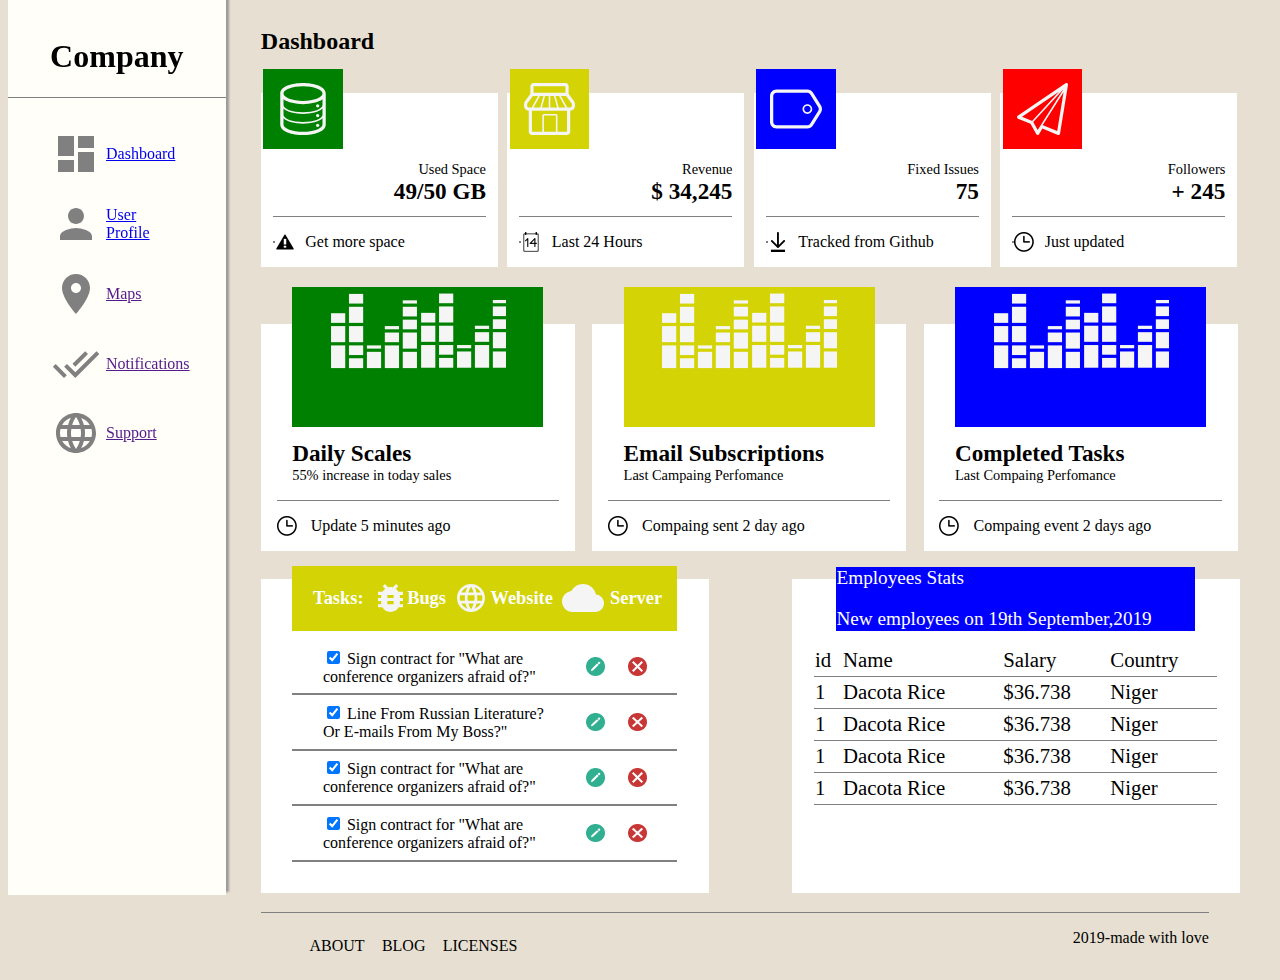
<file: index.html>
<!DOCTYPE html>
<html lang="en">
<head>
    <meta charset="UTF-8">
    <meta http-equiv="X-UA-Compatible" content="IE=edge">
    <meta name="viewport" content="width=device-width, initial-scale=1.0">
    <title>Document</title>
    <link rel="stylesheet" href="style.css">
    <link rel="stylesheet" media="screen and (min-width:800px) and (max-width:999px)" href="style800to1000.css">
    <link rel="stylesheet" media="screen and (min-width:650px) and (max-width:800px)" href="style650to800.css">
    <link rel="stylesheet" media="screen and (min-width:500px) and (max-width:650px)" href="style500to650.css">
    <link rel="stylesheet" media="screen and (max-width:499px)" href="style500.css">
</head>
<body>
    <img id="icon_menu" src="icon/menu.png" alt="">
    <ul id="menu">
        <h1>Company</h1>
			<li>
                <a href="/index.html"  id=""><img src="icon/dashboard_gray.svg"><span class="span_text">Dashboard</span></a>
            </li>		
            <li>
                <a href="./user/user_prof.html"><img src="icon/account_gray.svg"> <span class="span_text">User Profile</span></a>
            </li>
			<li>
                <a href=""><img src="icon/map_gray.svg"> <span class="span_text">Maps</span></a>
            </li>
			<li>
                <a href=""><img src="icon/notify_gray.svg"><span class="span_text"> Notifications</span></a>
            </li>
			<li>
                <a href=""><img src="icon/support_gray.svg"><span class="span_text">Support</span></a>
            </li>
    </ul>
<div id="content">
    <div class="group_icon">
    <H2 class="conta_h2">Dashboard</H2>
    </div>
    <div class="card_t">
    <div class="card">
        <div class="one">
            <div class="image" id="gren">
                <img  src="icon/data_white.svg" alt="">
            </div>
            <div class="text">
                <span class="small">Used Space</span>
                <span class="bigg">49/50 GB</span>
            </div>
        </div>
        <div class="two">
            <div class="line"></div>
            <img class="img_card" src="icon/alert.png" alt="">
            <span><P class="card_text_five">Get more space</P></span> 
        </div>
    </div>
    <div class="card">
        <div class="one">
            <div class="image" id="yellow">
                <img src="icon/shop_white.svg" alt="">
            </div>
            <div class="text">
                <span class="small">Revenue</span>
                <span class="bigg">$ 34,245</span>
            </div>
        </div>
        <div class="two">
            <div class="line"></div>
            <img class="img_card" src="icon/calendar.png" alt="">
            <span><P class="card_text_five">Last 24 Hours</P></span> 
        </div>
    </div>
    <div class="card">
        <div class="one">
            <div class="image" id="blue">
                <img src="icon/tag_white.svg" alt="">
            </div>
            <div class="text">
                <span class="small">Fixed Issues</span>
                <span class="bigg">75</span>
            </div>
        </div>
        <div class="two">
            <div class="line"></div>
            <img class="img_card" src="icon/down.png" alt="">
            <span><P class="card_text_five">Tracked from Github</P></span> 
        </div>
    </div>
    <div class="card">
        <div class="one">
            <div class="image" id="red">
                <img src="icon/paperplane_white.svg" alt="">
            </div>
            <div class="text">
                <span class="small">Followers</span>
                <span class="bigg">+ 245</span>
            </div>
        </div>
        <div class="two">
            <div class="line"></div>
            <img class="img_card" src="icon/time.png" alt="">
            <span><P class="card_text_five">Just updated</P></span> 
        </div>
    </div>
    </div>
    <div class="card_y">
        <div class="card_two">
            <div class="one">
                <div class="imag" id="gren">
                    <img  src="icon/graphics.svg" alt="">
                </div>
                <div class="text">
                    <span class="small">55% increase in today sales</span>
                    <span class="bigg">Daily Scales</span>
                </div>
            </div>
            <div class="two">
                <img class="img_card" src="icon/time.png" alt="">
                <span><P class="card_text_five">Update 5 minutes ago</P></span> 
            </div>
        </div>
        <div class="card_two">
            <div class="one">
                <div class="imag" id="yellow">
                    <img  src="icon/graphics.svg" alt="">
                </div>
                <div class="text">
                    <span class="small">Last Campaing Perfomance</span>
                    <span class="bigg">Email Subscriptions</span>
                </div>
            </div>
            <div class="two">
                <img class="img_card" src="icon/time.png" alt="">
                <span><P class="card_text_five">Сompaing sent 2 day ago</P></span> 
            </div>
        </div>
        <div class="card_two">
            <div class="one">
                <div class="imag" id="blue">
                    <img  src="icon/graphics.svg" alt="">
                </div>
                <div class="text">
                    <span class="small">Last Compaing Perfomance</span>
                    <span class="bigg">Completed Tasks</span>
                </div>
            </div>
            <div class="two">
                <img class="img_card" src="icon/time.png" alt="">
                <span><P class="card_text_five">Compaing event 2 days ago</P></span> 
            </div>
        </div>
    </div>
    <div class="card_z">
        <div class="left_card">
            <div class="cvadrat_left_card">
                <div>
                    Tasks:
                </div>
				<a class="lol"><img src="icon/bug.svg">Bugs</a>
				<a class="lol"><img src="icon/web.svg">Website</a>
				<a class="lol"><img src="icon/cloud.svg">Server</a>
            </div>
            <div class="ww">
            <div class="group_checkbox">
              <div class="checkbox">
                <input type="checkbox" id="scales" name="scales"
                       checked>
                <label for="scales">Sign contract for "What are conference organizers afraid of?"</label>
              </div>
                <img class="img_checkbox" src="icon/edit.png" alt=""> <img class="img_checkbox" src="icon/remove.png" alt="">
            </div>
                <div class="line"></div>
            <div class="group_checkbox">
             <div class="checkbox">
                <input type="checkbox" id="scales" name="scales"
                       checked>
                <label for="scales">Line From Russian Literature? Or E-mails From My Boss?"</label>
             </div>
              <img class="img_checkbox" src="icon/edit.png" alt=""> <img class="img_checkbox" src="icon/remove.png" alt="">
            </div>
            <div class="line"></div>
            <div class="group_checkbox">
                <div class="checkbox">
                   <input type="checkbox" id="scales" name="scales"
                          checked>
                   <label for="scales">Sign contract for "What are conference organizers afraid of?"</label>
                </div>
                 <img class="img_checkbox" src="icon/edit.png" alt=""> <img class="img_checkbox" src="icon/remove.png" alt="">
               </div>
               <div class="line"></div>
               <div class="group_checkbox">
                <div class="checkbox">
                   <input type="checkbox" id="scales" name="scales"
                          checked>
                   <label for="scales">Sign contract for "What are conference organizers afraid of?"</label>
                </div>
                 <img class="img_checkbox" src="icon/edit.png" alt=""> <img class="img_checkbox" src="icon/remove.png" alt="">
               </div>
               <div class="line"></div>
            </div>
        </div>
        <div class="right_card">
            <div class="cvadrat_right_card">
                <p class="text_right_card">Employees Stats</p>
                <p class="text_right_card_two">New employees on 19th September,2019</p>
            </div>
            <div class="vv">
            <table>
                <tr>
                    <td class="td_one">id</td>
                    <td class="td_two">Name</td>
                    <td class="td_three">Salary</td>
                    <td class="td_four">Country</td>
                </tr>
                <tr>
                    <td>1</td>
                    <td >Dacota Rice</td>
                    <td>$36.738</td>
                    <td>Niger</td>
                </tr>
                <tr>
                    <td>1</td>
                    <td>Dacota Rice</td>
                    <td>$36.738</td>
                    <td>Niger</td>
                </tr>
                <tr>
                    <td>1</td>
                    <td >Dacota Rice</td>
                    <td>$36.738</td>
                    <td>Niger</td>
                </tr>
                <tr>
                    <td >1</td>
                    <td >Dacota Rice</td>
                    <td>$36.738</td>
                    <td>Niger</td>
                </tr>
            </table>
        </div>
        </div>
    </div>
    <div id="footer">
        <div class="line_footer"></div>
        <div class="footer_menu">
            <ul class="sp_footer">
                <li>ABOUT</li>
                <li>BLOG</li>
                <li>LICENSES</li>
            </ul>
        </div>
        <div class="line_footer_right">
            <p>2019-made with love</p>
        </div>
    </div>
    </div>

   
</div>

</body>
</html>
</file>
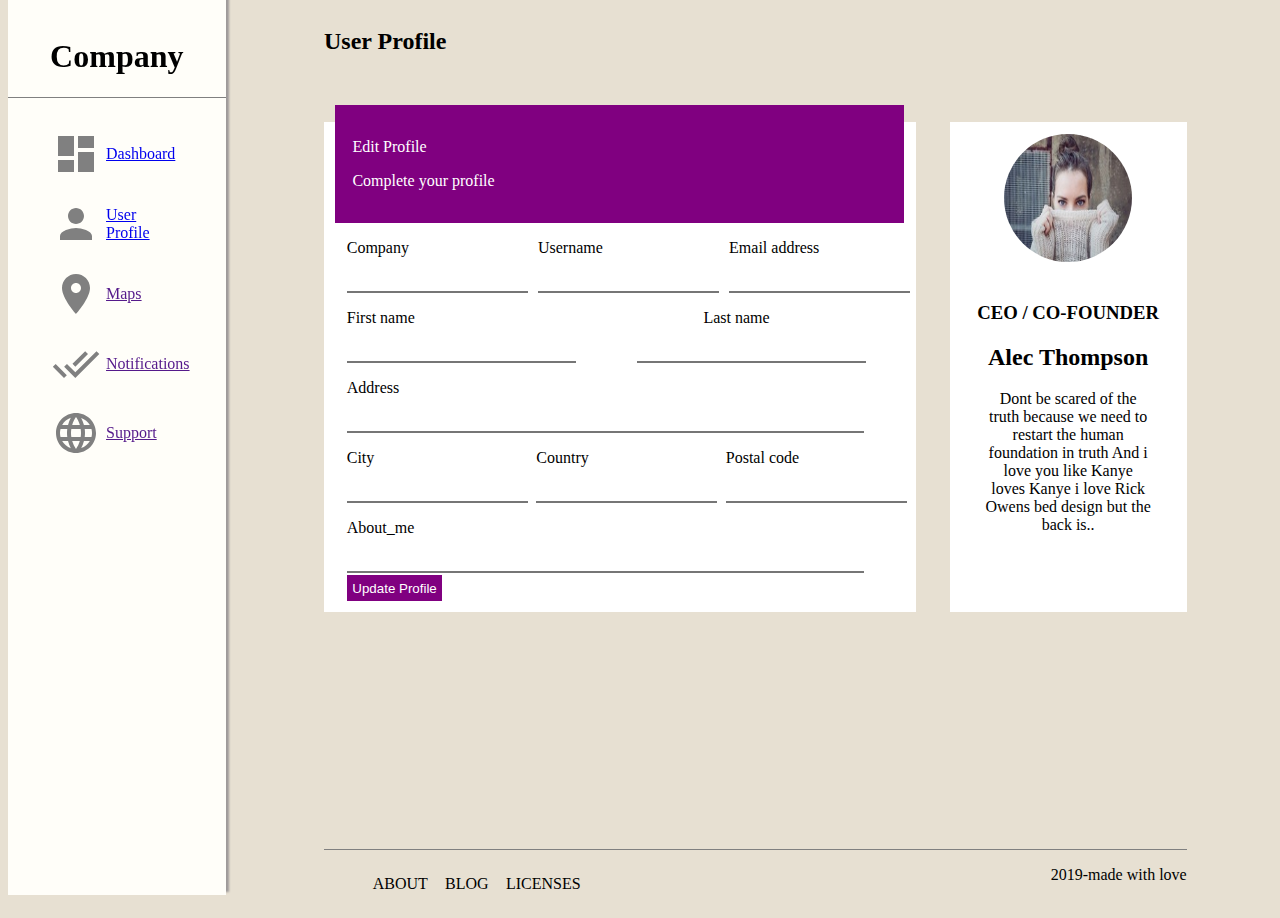
<file: user/user_prof.html>
<!DOCTYPE html>
<html lang="en">
<head>
    <meta charset="UTF-8">
    <meta http-equiv="X-UA-Compatible" content="IE=edge">
    <meta name="viewport" content="width=device-width, initial-scale=1.0">
    <title>Document</title>
    <link rel="stylesheet" href="style.css">
    <link rel="stylesheet" media="screen and (min-width:800px) and (max-width:999px)" href="style800to1000.css">
    <link rel="stylesheet" media="screen and (max-width:799px)" href="style800.css">
</head>
<body>
    <ul id="menu">
        <h1>Company</h1>
			<li>
                <a href="../index.html"  id=""><img src="../icon/dashboard_gray.svg"><span class="span_text">Dashboard</span></a>
            </li>		
            <li>
                <a href="/user/user_prof.html"><img src="../icon/account_gray.svg"> <span class="span_text">User Profile</span></a>
            </li>
			<li>
                <a href=""><img src="../icon/map_gray.svg"> <span class="span_text">Maps</span></a>
            </li>
			<li>
                <a href=""><img src="../icon/notify_gray.svg"><span class="span_text"> Notifications</span></a>
            </li>
			<li>
                <a href=""><img src="../icon/support_gray.svg"><span class="span_text">Support</span></a>
            </li>
    </ul>
<div id="content">
        <H2 class="conta_h2">User Profile</H2>
    <div class="card_group">
        <div class="card">
            <div class="one">
                <p>Edit Profile</p>
                <p>Complete your profile</p>
            </div>
            <form method="post">
            <div class="two">
                <div class="zap_one">
                    <div class="company">
                        <p>Company</p>
                    <input type="text">
                    </div>
                    <div class="username">
                        <p>Username</p>
                    <input type="text">
                    </div>
                    <div class="emai">
                        <p>Email address</p>
                    <input type="text">
                    </div>
                </div>
                <div class="zap_two">
                    <div class="first_name">
                        <p>First name</p>
                    <input type="text">
                    </div>
                    <div class="last_name">
                        <p>Last name</p>
                    <input type="text">
                    </div>
                </div>
                <div class="zap_three">
                    <div class="address">
                        <p>Address</p>
                    <input class="input_address" type="text">
                    </div>
                </div>
                <div class="zap_four">
                    <div class="city">
                        <p>City</p>
                    <input type="text">
                    </div>
                    <div class="country">
                        <p>Country</p>
                    <input type="text">
                    </div>
                    <div class="postal_code">
                        <p>Postal code</p>
                    <input type="text">
                    </div>
                </div>
                <div class="zap_five">
                    <div class="about_me">
                        <p>About_me</p>
                    <input class="input_about" type="text">
                    </div>
                </div>
                <div class="update">
                    <button type="submit">Update Profile </button>
                </div>
            </div>
        </form>
        </div>
        <div class="card_two">
            <div class="image">
                <img src="../icon/photo2.jpg">
            </div>
            <h3>CEO / CO-FOUNDER</h3>
            <h2 class="text_center">Alec Thompson</h2>
            <p class="prof">Dont be scared of the truth because we need to 
            restart the human foundation in truth And i love 
            you like Kanye loves Kanye i love Rick
            Owens bed design but the back is..
            </p>
        </div>
    </div>
    <div id="footer">
        <div class="line_footer"></div>
        <div class="footer_menu">
            <ul class="sp_footer">
                <li>ABOUT</li>
                <li>BLOG</li>
                <li>LICENSES</li>
            </ul>
        </div>
        <div class="line_footer_right">
            <p>2019-made with love</p>
        </div>
    </div>
</div>

</body>
</html>
</file>
<file: style.css>
body{
    background-color: #e7e0d2;
}
#icon_menu{
    display: none;
}
#menu{
    margin-top: -1%;
    position: fixed;
	display: flex;
	flex-direction: column;
	float: left;
	background-color: #fffef9;
	width:17%;
	height:100%;
	padding:0;
	box-shadow: 3px -3px 2px #9e9a9a;
}
.span_text{
    margin-left: 5%;
}
h1{
    text-align: center;
    border-bottom: 1px solid gray;
    padding: 10%;
}
li{
    margin-left: auto;
    margin-right: auto;
    list-style-type: none;
    width: 60%;
    padding: 5%;
}
a{
    display: flex;
    align-items: center;
}
#content{
    float: right;
    width: 75%;
    margin-right: 5%;
}
.card_t{
    margin-top: 4%;
    display: grid;
    grid-template-columns: 25% 25% 25% 25%;
    grid-column-gap: 1%;
}
.card{
    background-color: white;
}
#gren{
    background-color: green;
}
#yellow{
 background-color: rgb(211, 211, 5);
}
#blue{
    background-color: blue;
}
#red{
    background-color: red;
}
.image{
    width: 4vw;
    height: 4vw;
    padding: 6%;
    margin-top: -10%;
    margin-left: 1%
}
.image img{
    height: auto;
    width: 4vw;
}
.text{
display: flex;
flex-direction: column;
flex-wrap: nowrap;
align-items: flex-end;
margin-right: 5%;
margin-top: 5%;
}
.small{
    font-size: 90%;
}
.bigg{
    font-weight: bold;
    font-size: 145%;
}
.two{
    display: flex;
    align-items: center;
    margin-left: auto;
    margin-right: auto;
    width: 90%;
    border-top: 1px solid gray;
    margin-top: 5%;
}
.img_card{
    margin-right: 5%;
}
.card_y{
    margin-right: 8%;
    display: grid;
    grid-template-columns: 30% 30% 30%;
    grid-column-gap: 8%;
    margin-top: 6%;
}
.card_dj{
    background-color: white;
}
.img_dj{
    width: 80%;
}
.cvadrat_dj_one{
width: 80%;
margin-left: auto;
margin-right: auto;
text-align: center;
}
.card_two{
    background-color: white;
    width: 120%;
}
.imag img{
    width: 70%;
}
.imag{
    height: 11vw;
    margin-top: -15%;
    text-align: center;
}
.card_two .one{
    width: 80%;
    margin-left: auto;
    margin-right: auto;
}
.card_two .text{
    flex-direction: column-reverse;
    align-items: normal;
}
.card_z{
    margin-top: 3%;
    display:grid;
    grid-template-columns: 35% 35%;
    grid-column-gap:21%;
}
.left_card{
    width: 135%;
    background-color: white;
}
.cvadrat_left_card{
    display: flex;
    background-color:rgb(211, 211, 5);
    width: 80%;
    height: 3vw;
    justify-content: space-around;
    align-items: center;
    margin-left: auto;
    margin-right: auto;
    margin-top: -3%;
    padding: 3%;
    font-weight: bold;
    color: white;
    font-size: 115%;
}
.checkbox{
    float: left;
    width: 65%;
}
.img_checkbox{
    width: 5%;
    height: 70%;
}
.group_checkbox{
    padding: 2%;
    height: 20%;
    display: flex;
    flex-direction: row;
    justify-content: space-evenly;
    align-items: center;
}
.img_checkbox{
    width: 5%;
}
.line{
    border: 1px solid grey;
}
.ww{
    margin-left: 5%;
    margin-right: 5%;
    padding: 2%;
    margin-bottom: 5%;
}
.right_card{
    width: 135%;
    background-color: white;
}
.cvadrat_right_card{
    font-size: 120%;
    color: white;
    height: 5vw;
    background-color: blue;
    width: 80%;
    margin-left: auto;
    margin-right: auto;
    margin-top: -7%;
}
table{
    margin-top: 3%;
    border-collapse: collapse;
    font-size: 130%;
    width: 90%;
    margin-left: 5%;
}
tr{
    height: 2.5vw;
}
td{
    border-bottom: 1px solid gray;
}
.lol img{
    height: 28px;
    margin-right: 6%;
}
.lol:hover{
    background-color:#ffffff45;
    padding: 3%;
}
#footer{
    margin-top: 2%;
    border-top:1px solid gray
}
.sp_footer{
    display: flex;
    float: left;
}
.line_footer_right{
    float: right;
}
</file>
<file: style800to1000.css>
body{
    background-color: #e7e0d2;
}
#icon_menu{
    display: none;
}
#menu{
    margin-top: -1%;
    position: fixed;
	display: flex;
	flex-direction: column;
	float: left;
	background-color: #fffef9;
	width:17%;
	height:100%;
	padding:0;
	box-shadow: 3px -3px 2px #9e9a9a;
}
.text_span{
    margin-left: 5%;
}
h1{
    text-align: center;
    border-bottom: 1px solid gray;
    padding: 10%;
}
li{
    margin-left: auto;
    margin-right: auto;
    list-style-type: none;
    width: 60%;
    padding: 5%;
}
a{
    display: flex;
    align-items: center;
}
#content{
    float: right;
    width: 75%;
    margin-right: 5%;
}
.card_t{
    margin-top: 4%;
    display: grid;
    grid-template-columns: 50% 50%;
    grid-template-rows:50% 50% ;
    grid-column-gap: 1%;
    grid-row-gap:10%;
}
.card{
    background-color: white;
}
#gren{
    background-color: green;
}
#yellow{
 background-color: rgb(211, 211, 5);
}
#blue{
    background-color: blue;
}
#red{
    background-color: red;
}
.image{
    width: 4vw;
    height: 4vw;
    padding: 6%;
    margin-top: -10%;
    margin-left: 1%
}
.image img{
    height: auto;
    width: 4vw;
}
.text{
display: flex;
flex-direction: column;
flex-wrap: nowrap;
align-items: flex-end;
margin-right: 5%;
margin-top: 5%;
}
.small{
    font-size: 90%;
}
.bigg{
    font-size: 100%;
    font-weight: bold;
}
.two{
    display: flex;
    align-items: center;
    margin-left: auto;
    margin-right: auto;
    width: 90%;
    border-top: 1px solid gray;
    margin-top: 12%;
}
.img_card{
    margin-right: 5%;
}
.card_y{
    margin-right: 8%;
    display: grid;
    grid-template-columns: 30% 30% 30%;
    grid-column-gap: 8%;
    margin-top: 12%;
}
.card_dj{
    background-color: white;
}
.img_dj{
    width: 80%;
}
.cvadrat_dj_one{
width: 80%;
margin-left: auto;
margin-right: auto;
text-align: center;
}
.card_two{
    background-color: white;
    width: 120%;
}
.imag img{
    width: 70%;
}
.imag{
    height: 11vw;
    margin-top: -15%;
    text-align: center;
}
.card_two .one{
    width: 80%;
    margin-left: auto;
    margin-right: auto;
}
.card_two .text{
    flex-direction: column-reverse;
    align-items: normal;
}
.card_z{
    margin-top: 3%;
    display:grid;
    grid-template-columns: 35% 35%;
    grid-column-gap:21%;
}
.left_card{
    width: 135%;
    background-color: white;
}
.cvadrat_left_card{
    display: flex;
    background-color:rgb(211, 211, 5);
    width: 80%;
    height: 3vw;
    justify-content: space-around;
    align-items: center;
    margin-left: auto;
    margin-right: auto;
    margin-top: -3%;
    padding: 3%;
    font-weight: bold;
    color: white;
    font-size: 90%;
}
.checkbox{
    float: left;
    width: 78%;
}
.img_checkbox{
    width: 8%;
    height: 70%;
}
.group_checkbox{
    padding: 2%;
    height: 20%;
    display: flex;
    flex-direction: row;
    justify-content: space-evenly;
    align-items: center;
}
.line{
    border: 1px solid grey;
}
.ww{
    margin-left: 5%;
    margin-right: 5%;
    padding: 2%;
    margin-bottom: 5%;
}
.right_card{
    width: 135%;
    background-color: white;
}
.cvadrat_right_card{
    font-size: 85%;
    color: white;
    height: 5vw;
    background-color: blue;
    width: 80%;
    margin-left: auto;
    margin-right: auto;
    margin-top: -7%;
}
table{
    margin-top: 13%;
    border-collapse: collapse;
    font-size: 100%;
    width: 90%;
    margin-left: 5%;
}
tr{
    height: 2.5vw;
}
td{
    border-bottom: 1px solid gray;
}
.lol img{
    height: 20px;
    margin-right: 6%;
}
.lol:hover{
    background-color:#ffffff45;
    padding: 3%;
}
#footer{
    margin-top: 2%;
    border-top:1px solid gray
}
.sp_footer{
    display: flex;
    float: left;
}
.line_footer_right{
    float: right;
}
</file>
<file: style650to800.css>
body{
    background-color: #e7e0d2;
}


#menu{
    opacity: 0;
    margin-top: -1%;
    position: fixed;
	display: flex;
	flex-direction: column;
	float: left;
	background-color: #fffef9;
	width:30%;
	height:100%;
	padding:0;
	box-shadow: 3px -3px 2px #9e9a9a;
}
.span_text{
    margin-left: 5%;
}
h1{
    text-align: center;
    border-bottom: 1px solid gray;
    padding: 10%;
}
li{
    margin-left: auto;
    margin-right: auto;
    list-style-type: none;
    width: 50%;
    padding: 5%;
}
a{
    display: flex;
    align-items: center;
}
#content{
    float: right;
    width: 90%;
    margin-right: 8%;
}
.card_t{
    margin-top: 10%;
    display: grid;
    grid-template-columns: 53% 53%;
    grid-template-rows:50% 50% ;
    grid-column-gap: 1%;
    grid-row-gap:12%;
}
.card{
    background-color: white;
}
#gren{
    background-color: green;
}
#yellow{
 background-color: rgb(211, 211, 5);
}
#blue{
    background-color: blue;
}
#red{
    background-color: red;
}
.image{
    width: 5vw;
    height: 5vw;
    padding:7%;
    margin-top: -10%;
    margin-left: 1%
}
.image img{
    height: auto;
    width: 4vw;
}
.text{
display: flex;
flex-direction: column;
flex-wrap: nowrap;
align-items: flex-end;
margin-right: 5%;
margin-top: 5%;
}
.small{
    font-size: 90%;
}
.bigg{
    font-size: 100%;
    font-weight: bold;
}
.two{
    display: flex;
    align-items: center;
    margin-left: auto;
    margin-right: auto;
    width: 90%;
    border-top: 1px solid gray;
    margin-top: 5%;
}
.img_card{
    margin-right: 5%;
}
.card_y{
    margin-right: 8%;
    display: grid;
    grid-template-columns: 30% 30% 30%;
    grid-column-gap: 8%;
    margin-top: 15%;
}
.card_dj{
    background-color: white;
}
.img_dj{
    width: 80%;
}
.cvadrat_dj_one{
width: 80%;
margin-left: auto;
margin-right: auto;
text-align: center;
}
.card_two{
    background-color: white;
    width: 120%;
}
.imag img{
    width: 70%;
}
.imag{
    height: 11vw;
    margin-top: -15%;
    text-align: center;
}
.card_two .one{
    width: 80%;
    margin-left: auto;
    margin-right: auto;
}
.card_two .text{
    flex-direction: column-reverse;
    align-items: normal;
}
.card_z{
    margin-top: 7%;
    display:grid;
    grid-template-columns: 80%;
    grid-template-rows: 85% 85%;
    grid-row-gap:10%;
}
.left_card{
    width: 125%;
    background-color: white;
}
.cvadrat_left_card{
    display: flex;
    background-color:rgb(211, 211, 5);
    width: 80%;
    height: 3vw;
    justify-content: space-around;
    align-items: center;
    margin-left: auto;
    margin-right: auto;
    margin-top: -3%;
    padding: 3%;
    font-weight: bold;
    color: white;
    font-size: 90%;
}
.checkbox{
    float: left;
    width: 78%;
}
.img_checkbox{
    width: 8%;
    height: 70%;
}
.group_checkbox{
    padding: 2%;
    height: 20%;
    display: flex;
    flex-direction: row;
    justify-content: space-evenly;
    align-items: center;
}
.line{
    border: 1px solid grey;
}
.ww{
    margin-left: 5%;
    margin-right: 5%;
    padding: 2%;
    margin-bottom: -25%;
}
.right_card{
    width: 125%;
    background-color: white;
}
.cvadrat_right_card{
    font-size: 85%;
    color: white;
    height: 10vw;
    background-color: blue;
    width: 80%;
    margin-left: auto;
    margin-right: auto;
    margin-top: -7%;
}
table{
    margin-top: 13%;
    border-collapse: collapse;
    font-size: 140%;
    width: 90%;
    margin-left: 5%;
}
tr{
    height: 2.5vw;
}
td{
    border-bottom: 1px solid gray;
}
.lol img{
    height: 20px;
    margin-right: 6%;
}
.lol:hover{
    background-color:#ffffff45;
    padding: 3%;
}
#footer{
    margin-top: 75%;
    border-top:1px solid gray
}
.sp_footer{
    display: flex;
    float: left;
}
.line_footer_right{
    float: right;
}
</file>
<file: style500to650.css>
body{
    background-color: #e7e0d2;
}


#menu{
    opacity: 0;
    margin-top: -1%;
    position: fixed;
	display: flex;
	flex-direction: column;
	float: left;
	background-color: #fffef9;
	width:30%;
	height:100%;
	padding:0;
	box-shadow: 3px -3px 2px #9e9a9a;
}
.span_text{
    margin-left: 5%;
}
h1{
    text-align: center;
    border-bottom: 1px solid gray;
    padding: 10%;
}
li{
    margin-left: auto;
    margin-right: auto;
    list-style-type: none;
    width: 50%;
    padding: 5%;
}
a{
    display: flex;
    align-items: center;
}
#content{
    float: right;
    width: 90%;
    margin-right: 0%;
}
.card_t{
    margin-top: 10%;
    display: grid;
    grid-template-columns: 53% 53%;
    grid-template-rows:50% 50% ;
    grid-column-gap: 1%;
    grid-row-gap:12%;
    margin-right: 10%;
}
.card{
    background-color: white;
}
#gren{
    background-color: green;
}
#yellow{
 background-color: rgb(211, 211, 5);
}
#blue{
    background-color: blue;
}
#red{
    background-color: red;
}
.image{
    width: 5vw;
    height: 5vw;
    padding:7%;
    margin-top: -10%;
    margin-left: 1%
}
.image img{
    height: auto;
    width: 4vw;
}
.text{
display: flex;
flex-direction: column;
flex-wrap: nowrap;
align-items: flex-end;
margin-right: 5%;
margin-top: 5%;
}
.small{
    font-size: 90%;
}
.bigg{
    font-size: 100%;
    font-weight: bold;
}
.two{
    display: flex;
    align-items: center;
    margin-left: auto;
    margin-right: auto;
    width: 90%;
    border-top: 1px solid gray;
    margin-top: 5%;
}
.img_card{
    margin-right: 5%;
}
.card_y{
    margin-right: 8%;
    display: grid;
    grid-template-columns: 30%;
    grid-template-rows: 40% 40% 40%;
    grid-column-gap: 8%;
    grid-row-gap: 10%;
    margin-top: 25%;
}
.card_dj{
    background-color: white;
}
.img_dj{
    width: 80%;
}
.cvadrat_dj_one{
width: 80%;
margin-left: auto;
margin-right: auto;
text-align: center;
}
.card_two{
    background-color: white;
    width: 345%;
}
.imag img{
    width: 70%;
}
.imag{
    height: 30vw;
    margin-top: -15%;
    text-align: center;
}
.card_two .one{
    width: 80%;
    margin-left: auto;
    margin-right: auto;
}
.card_two .text{
    flex-direction: column-reverse;
    align-items: normal;
}
.card_z{
    margin-right: 5%;
    margin-top: 70%;
    display:grid;
    grid-template-columns: 80%;
    grid-template-rows: 85% 85%;
    grid-row-gap:10%;
}
.left_card{
    width: 125%;
    background-color: white;
}
.cvadrat_left_card{
    display: flex;
    background-color:rgb(211, 211, 5);
    width: 80%;
    height: 3vw;
    justify-content: space-around;
    align-items: center;
    margin-left: auto;
    margin-right: auto;
    margin-top: -3%;
    padding: 3%;
    font-weight: bold;
    color: white;
    font-size: 90%;
}
.checkbox{
    float: left;
    width: 78%;
}
.img_checkbox{
    width: 8%;
    height: 70%;
}
.group_checkbox{
    padding: 2%;
    height: 20%;
    display: flex;
    flex-direction: row;
    justify-content: space-evenly;
    align-items: center;
}
.line{
    border: 1px solid grey;
}
.ww{
    margin-left: 5%;
    margin-right: 5%;
    padding: 2%;
    margin-bottom: -25%;
}
.right_card{
    width: 125%;
    background-color: white;
}
.cvadrat_right_card{
    font-size: 85%;
    color: white;
    height: 10vw;
    background-color: blue;
    width: 80%;
    margin-left: auto;
    margin-right: auto;
    margin-top: -7%;
}
table{
    margin-top: 13%;
    border-collapse: collapse;
    font-size: 140%;
    width: 90%;
    margin-left: 5%;
}
tr{
    height: 2.5vw;
}
td{
    border-bottom: 1px solid gray;
}
.lol img{
    height: 20px;
    margin-right: 6%;
}
.lol:hover{
    background-color:#ffffff45;
    padding: 3%;
}
#footer{
    margin-right: 5%;
    margin-top: 75%;
    border-top:1px solid gray
}
.sp_footer{
    display: flex;
    float: left;
}
.line_footer_right{
    float: right;
}
</file>
<file: style500.css>
body{
    background-color: #e7e0d2;
}


#menu{
    opacity: 0;
    margin-top: -1%;
    position: fixed;
	display: flex;
	flex-direction: column;
	float: left;
	background-color: #fffef9;
	width:30%;
	height:100%;
	padding:0;
	box-shadow: 3px -3px 2px #9e9a9a;
}
.span_text{
    margin-left: 5%;
}
h1{
    text-align: center;
    border-bottom: 1px solid gray;
    padding: 10%;
}
li{
    margin-left: auto;
    margin-right: auto;
    list-style-type: none;
    width: 31%;
    padding: 2%;
}
a{
    display: flex;
    align-items: center;
}
#content{
    float: right;
    width: 90%;
    margin-right: 0%;
}
.card_t{
    margin-top: 10%;
    display: grid;
    grid-template-columns: 100%;
    grid-template-rows:25% 25% 25% 25% ;
    grid-column-gap: 1%;
    grid-row-gap:10%;
    margin-right: 10%;
}
.card{
    background-color: white;
}
#gren{
    background-color: green;
}
#yellow{
 background-color: rgb(211, 211, 5);
}
#blue{
    background-color: blue;
}
#red{
    background-color: red;
}
.image{
    width: 10vw;
    height: 10vw;
    padding:7%;
    margin-top: -10%;
    margin-left: 1%
}
.image img{
    height: auto;
    width: 10vw;
}
.text{
display: flex;
flex-direction: column;
flex-wrap: nowrap;
align-items: flex-end;
margin-right: 5%;
margin-top: 5%;
}
.small{
    font-size: 90%;
}
.bigg{
    font-size: 100%;
    font-weight: bold;
}
.two{
    display: flex;
    align-items: center;
    margin-left: auto;
    margin-right: auto;
    width: 90%;
    border-top: 1px solid gray;
    margin-top: 5%;
}
.img_card{
    margin-right: 5%;
}
.card_y{
    margin-right: 8%;
    display: grid;
    grid-template-columns: 30%;
    grid-template-rows: 40% 40% 40%;
    grid-column-gap: 8%;
    grid-row-gap: 10%;
    margin-top: 80%;
}
.card_dj{
    background-color: white;
}
.img_dj{
    width: 80%;
}
.cvadrat_dj_one{
width: 80%;
margin-left: auto;
margin-right: auto;
text-align: center;
}
.card_two{
    background-color: white;
    width: 345%;
}
.imag img{
    width: 70%;
}
.imag{
    height: 30vw;
    margin-top: -15%;
    text-align: center;
}
.card_two .one{
    width: 80%;
    margin-left: auto;
    margin-right: auto;
}
.card_two .text{
    flex-direction: column-reverse;
    align-items: normal;
}
.card_z{
    margin-right: 5%;
    margin-top: 70%;
    display:grid;
    grid-template-columns: 80%;
    grid-template-rows: 85% 85%;
    grid-row-gap:10%;
}
.left_card{
    width: 125%;
    background-color: white;
}
.cvadrat_left_card{
    display: flex;
    background-color:rgb(211, 211, 5);
    width: 80%;
    height: 3vw;
    justify-content: space-around;
    align-items: center;
    margin-left: auto;
    margin-right: auto;
    margin-top: -3%;
    padding: 3%;
    font-weight: bold;
    color: white;
    font-size: 90%;
}
.checkbox{
    float: left;
    width: 78%;
}
.img_checkbox{
    width: 8%;
    height: 70%;
}
.group_checkbox{
    padding: 2%;
    height: 20%;
    display: flex;
    flex-direction: row;
    justify-content: space-evenly;
    align-items: center;
}
.line{
    border: 1px solid grey;
}
.ww{
    margin-left: 5%;
    margin-right: 5%;
    padding: 2%;
    margin-bottom: -25%;
}
.right_card{
    width: 125%;
    background-color: white;
}
.cvadrat_right_card{
    font-size: 85%;
    color: white;
    height: 10vw;
    background-color: blue;
    width: 80%;
    margin-left: auto;
    margin-right: auto;
    margin-top: -7%;
}
table{
    margin-top: 13%;
    border-collapse: collapse;
    font-size: 140%;
    width: 90%;
    margin-left: 5%;
}
tr{
    height: 2.5vw;
}
td{
    border-bottom: 1px solid gray;
}
.lol img{
    height: 20px;
    margin-right: 6%;
}
.lol:hover{
    background-color:#ffffff45;
    padding: 3%;
}
#footer{
    margin-right: 5%;
    margin-top: 75%;
    border-top:1px solid gray
}
.sp_footer{
    padding: 0;
    display: flex;
    float: left;
}
.line_footer_right{
    float: right;
}
</file>
<file: user/style.css>
body{
    background-color: #e7e0d2;
}
#icon_menu{
    display: none;
}
#menu{
    margin-top: -1%;
    position: fixed;
	display: flex;
	flex-direction: column;
	float: left;
	background-color: #fffef9;
	width:17%;
	height:100%;
	padding:0;
	box-shadow: 3px -3px 2px #9e9a9a;
}
.span_text{
    margin-left: 5%;
}
h1{
    text-align: center;
    border-bottom: 1px solid gray;
    padding: 10%;
}
li{
    margin-left: auto;
    margin-right: auto;
    list-style-type: none;
    width: 60%;
    padding: 5%;
}
a{
    display: flex;
    align-items: center;
}
#content{
    display: flex;
    float: right;
    flex-direction: column;
    width: 75%;
    margin-right: 0%;
}
.one{
    background-color: purple;
    padding: 3%;
    margin-top: -5%;
    color: white;
}
.two{
    margin-left: 2%;
}
.zap_one{
    display: grid;
    grid-template-columns: 33.3% 33.3% 33.3%;
    grid-column-gap:1% ;
}
.zap_two{
    display: grid;
    grid-template-columns: 30% 30%  30%;
    grid-column-gap:2% ;
}
.zap_three{
    display: grid;
    grid-template-columns: 100%;
}
.zap_four{
    display: grid;
    grid-template-columns: 30% 30% 30%;
    grid-column-gap:4% ;
}
.zap_five{
    display: grid;
    grid-template-columns: 100%;
}
.card{
    padding: 2%;
    background-color: white;
    width: 100%;
}
input{
    border-top:none;
    border-left: none;
    border-right: none;
    outline: none;
}
.about_me input{
    width: 92%;
}
.address input{
    width: 92%;
}
.first_name{
    grid-column: 1;
}
.last_name{
    grid-column: 3;
}
.first_name input{
    width: 135%;
}
.last_name input{
    margin-left: -40%;
    width: 135%;
}
.card_two{
    background-color: white;
    margin-left: 2%;
    width: 50%;
}
.image img{
    border-radius: 100%;
    width: 10vw;
    height: 10vw;
}
.image{
    text-align: center;
    margin-top: 5%;
}
h3{
    margin-top: 15%;
    text-align: center;
}
.text_center{
    text-align: center;
}
.prof{
    text-align: center;
    width: 70%;
    margin-left: auto;
    margin-right: auto;
}
.card_group{
    margin-top: 5%;
    grid-column-gap:5% ;
    display: grid;
    grid-template-columns: 60% 50%;
}
.conta_h2{
    text-align: none;
}
#footer{
    width: 91%;
    margin-top: 25%;
    border-top:1px solid gray
}
.sp_footer{
    display: flex;
    float: left;
}
.line_footer_right{
    float: right;
}
.update button{
    background-color: purple;
    border: none;
    padding: 1%;
    color: white;
}
.update{
    margin-top: 0.3%;
}
</file>
<file: user/style800to1000.css>
body{
    background-color: #e7e0d2;
}
#icon_menu{
    display: none;
}
#menu{
    margin-top: -1%;
    position: fixed;
	display: flex;
	flex-direction: column;
	float: left;
	background-color: #fffef9;
	width:23%;
	height:100%;
	padding:0;
	box-shadow: 3px -3px 2px #9e9a9a;
}
.span_text{
    margin-left: 5%;
}
h1{
    text-align: center;
    border-bottom: 1px solid gray;
    padding: 10%;
}
li{
    margin-left: auto;
    margin-right: auto;
    list-style-type: none;
    width: 60%;
    padding: 5%;
}
a{
    display: flex;
    align-items: center;
}
#content{
    display: flex;
    float: right;
    flex-direction: column;
    width: 75%;
    margin-right: 0%;
}
.one{
    background-color: purple;
    padding: 3%;
    margin-top: -5%;
    color: white;
}
.two{
    margin-left: 2%;
}
.zap_one{
    display: grid;
    grid-template-columns: 33.3% 33.3% 33.3%;
    grid-column-gap:1% ;
}
.zap_two{
    display: grid;
    grid-template-columns: 30% 30%  30%;
    grid-column-gap:2% ;
}
.zap_three{
    display: grid;
    grid-template-columns: 100%;
}
.zap_four{
    display: grid;
    grid-template-columns: 30% 30% 30%;
    grid-column-gap:4% ;
}
.zap_five{
    display: grid;
    grid-template-columns: 100%;
}
.card{
    padding: 2%;
    background-color: white;
    width: 100%;
    grid-row-start: 2;
    margin-top: 5%;
}
input{
    border-top:none;
    border-left: none;
    border-right: none;
    outline: none;
}
.about_me input{
    width: 92%;
}
.address input{
    width: 92%;
}
.first_name{
    grid-column: 1;
}
.last_name{
    grid-column: 3;
}
.first_name input{
    width: 135%;
}
.last_name input{
    margin-left: -40%;
    width: 135%;
}
.card_two{
    background-color: white;
    margin-left: 2%;
    width: 50%;
    grid-row-start: 1;
}
.image img{
    border-radius: 100%;
    width: 10vw;
    height: 10vw;
}
.image{
    text-align: center;
    margin-top: 5%;
}
h3{
    margin-top: 15%;
    text-align: center;
}
.text_center{
    text-align: center;
}
.prof{
    text-align: center;
    width: 70%;
    margin-left: auto;
    margin-right: auto;
}
.card_group{
    justify-content: center;
    justify-items: center;
    margin-top: 5%;
    grid-column-gap:5% ;
    display: grid;
    grid-template-columns: 90%;
    grid-template-rows: 50% 60%;
}
.conta_h2{
    text-align: none;
}
#footer{
    width: 91%;
    margin-top: 25%;
    border-top:1px solid gray
}
.sp_footer{
    display: flex;
    float: left;
}
.line_footer_right{
    float: right;
}
.update button{
    background-color: purple;
    border: none;
    padding: 1%;
    color: white;
}
.update{
    margin-top: 0.3%;
}
</file>
<file: user/style800.css>
body{
    background-color: #e7e0d2;
}
#icon_menu{
    display: ;
}
#menu{
    opacity: 0;
    margin-top: -1%;
    position: fixed;
	display: flex;
	flex-direction: column;
	float: left;
	background-color: #fffef9;
	width:17%;
	height:100%;
	padding:0;
	box-shadow: 3px -3px 2px #9e9a9a;
}
.span_text{
    margin-left: 5%;
}
h1{
    text-align: center;
    border-bottom: 1px solid gray;
    padding: 10%;
}
li{
    margin-left: auto;
    margin-right: auto;
    list-style-type: none;
    width: 60%;
    padding: 5%;
}
a{
    display: flex;
    align-items: center;
}
#content{
    display: flex;
    float: right;
    flex-direction: column;
    width: 100%;
    margin-right: 0%;
}
.one{
    background-color: purple;
    padding: 3%;
    margin-top: -5%;
    color: white;
}
.two{
    margin-left: 2%;
}
.zap_one{
    display: grid;
    grid-template-columns: 33.3% 33.3% 33.3%;
    grid-column-gap:1% ;
}
.zap_two{
    display: grid;
    grid-template-columns: 30% 30%  30%;
    grid-column-gap:2% ;
}
.zap_three{
    display: grid;
    grid-template-columns: 100%;
}
.zap_four{
    display: grid;
    grid-template-columns: 30% 30% 30%;
    grid-column-gap:4% ;
}
.zap_five{
    display: grid;
    grid-template-columns: 100%;
}
.card{
    padding: 2%;
    background-color: white;
    width: 100%;
    grid-row-start: 2;
    margin-top: 5%;
}
input{
    border-top:none;
    border-left: none;
    border-right: none;
    outline: none;
}
.about_me input{
    width: 92%;
}
.address input{
    width: 92%;
}
.first_name{
    grid-column: 1;
}
.last_name{
    grid-column: 3;
}
.first_name input{
    width: 135%;
}
.last_name input{
    margin-left: -40%;
    width: 135%;
}
.card_two{
    background-color: white;
    margin-left: 2%;
    width: 50%;
    grid-row-start: 1;
}
.image img{
    border-radius: 100%;
    width: 10vw;
    height: 10vw;
}
.image{
    text-align: center;
    margin-top: 5%;
}
h3{
    margin-top: 15%;
    text-align: center;
}
.text_center{
    text-align: center;
}
.prof{
    text-align: center;
    width: 70%;
    margin-left: auto;
    margin-right: auto;
}
.card_group{
    justify-content: center;
    justify-items: center;
    margin-top: 5%;
    grid-column-gap:5% ;
    display: grid;
    grid-template-columns: 90%;
    grid-template-rows: 50% 60%;
}
.conta_h2{
    text-align: none;
}
#footer{
    width: 91%;
    margin-top: 25%;
    border-top:1px solid gray
}
.sp_footer{
    display: flex;
    float: left;
}
.line_footer_right{
    float: right;
}
.update button{
    background-color: purple;
    border: none;
    padding: 1%;
    color: white;
}
.update{
    margin-top: 0.3%;
}
</file>
